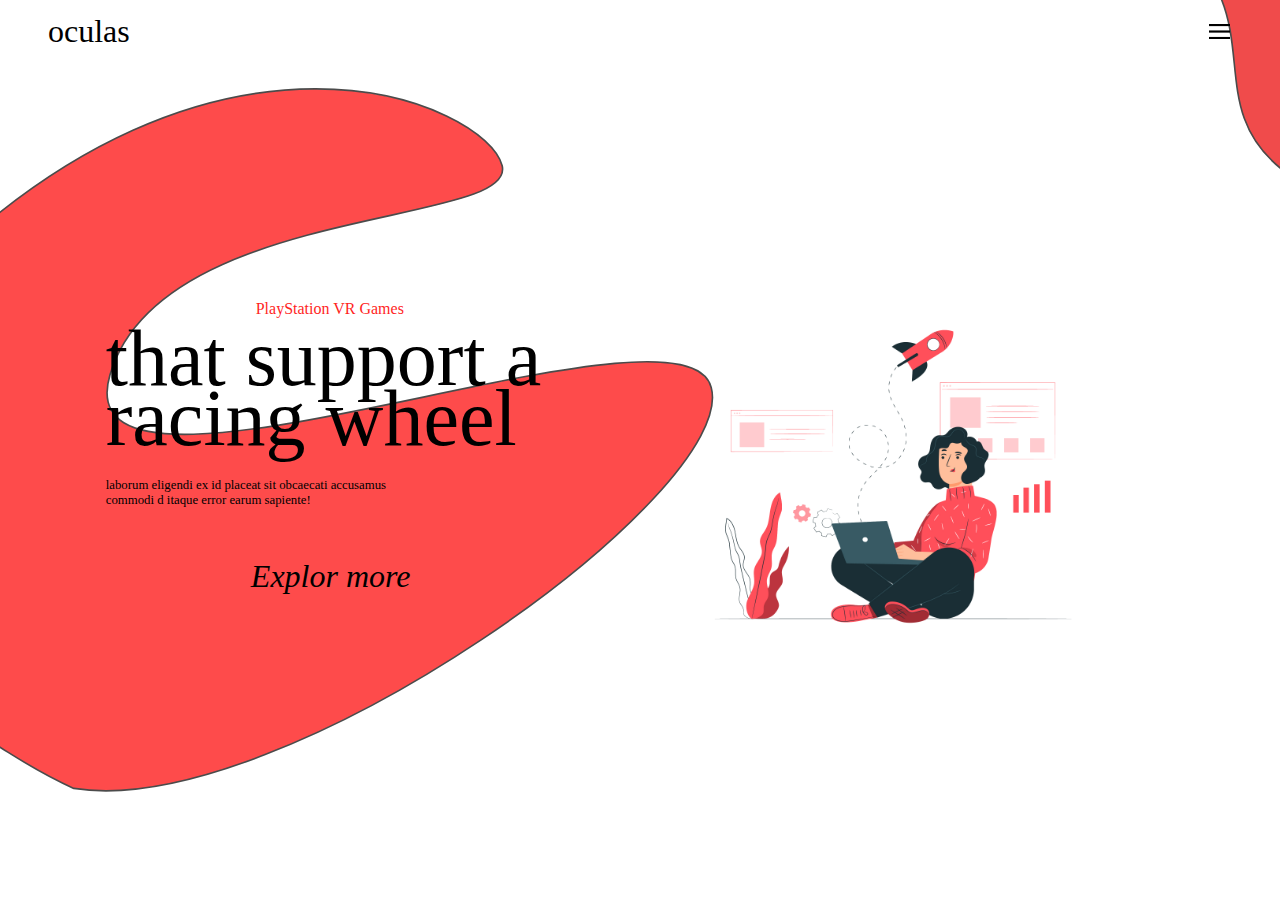
<file: blob illustrations e0561002919179af098549acaf8bee9f/index.html>
<!DOCTYPE html>
<html lang="en">

<head>
    <meta charset="UTF-8">
    <meta http-equiv="X-UA-Compatible" content="IE=edge">
    <meta name="viewport" content="width=device-width, initial-scale=1.0">
    <link rel="stylesheet" href="style.css">
    <title>Document</title>
</head>

<body>
    <div class="wrapper">
        <img src="./drawing-1.svg" alt="" class="svg s1">
        <img src="./drawing.svg" alt="" class="svg s2">
        <header>
            <span class="logo">oculas</span>
            <img src="./img/icon/icons8-menu-48.png" alt="" class="menu">
        </header>
        <main>
            <div class="left">
                <p class="play">
                    PlayStation VR Games
                </p>
                <p class="support">
                    that support a<br> racing wheel
                </p>
                <p class="lorem">
                    laborum eligendi ex id placeat sit obcaecati accusamus<br> commodi d itaque error earum sapiente!
                </p>
                <span class="explor">Explor more </span>
            </div>
            <div class="right">
                <img src="./img/3255469asdfghmjk,.png" alt="">
            </div>
        </main>
    </div>
</body>

</html>
</file>
<file: blob illustrations e0561002919179af098549acaf8bee9f/style.css>
* {
    padding: 0;
    margin: 0;
    box-sizing: border-box;
}

.wrapper {
    position: relative;
    display: flex;
    flex-direction: column;
    height: 100vh;
    width: 100%;
    padding: 1rem 3rem;
    overflow: hidden;
}

.svg {
    position: absolute;
    z-index: -3;
}

.s1 {
    width: 1300px;
    left: -25%;
    top: -40%;
    rotate: 140deg;
    transform: scaleY(-1);
    z-index: -3;
}

.s2 {
    width: 1300px;
    left: 55%;
    top: -65%;
    rotate: 110deg;
}

header {
    width: 100%;
    height: 30px;
    display: flex;
    align-items: center;
    justify-content: space-between;
    z-index: 3;
}

header span {
    font-size: 2rem;
}

header img {
    width: 25px;
}

main {
    width: 95%;
    height: 80vh;
    margin: auto;
    display: flex;
    align-items: center;
    justify-content: space-around;
    z-index: 3;
}

main .left {
    display: flex;
    flex-direction: column;
    justify-content: center;
    width: 40%;
    height: 70%;
    margin: auto 0;
}

main .left .play {
    margin: 15px 0 0 150px;
    color: rgb(255, 31, 31);
}

main .left .support {
    font-size: 5rem;
    line-height: 60px;
    margin: 10px 0 30px 0;
}

main .left .lorem {
    font-size: .8rem;
}

main .left .explor {
    margin: auto 0;
    font-style: italic;
    font-size: 2rem;
    margin: 50px auto;
}

main .right {
    display: flex;
    width: 50%;
}

main .right img {
    margin: 0 auto;
    width: 70%;
}
</file>
